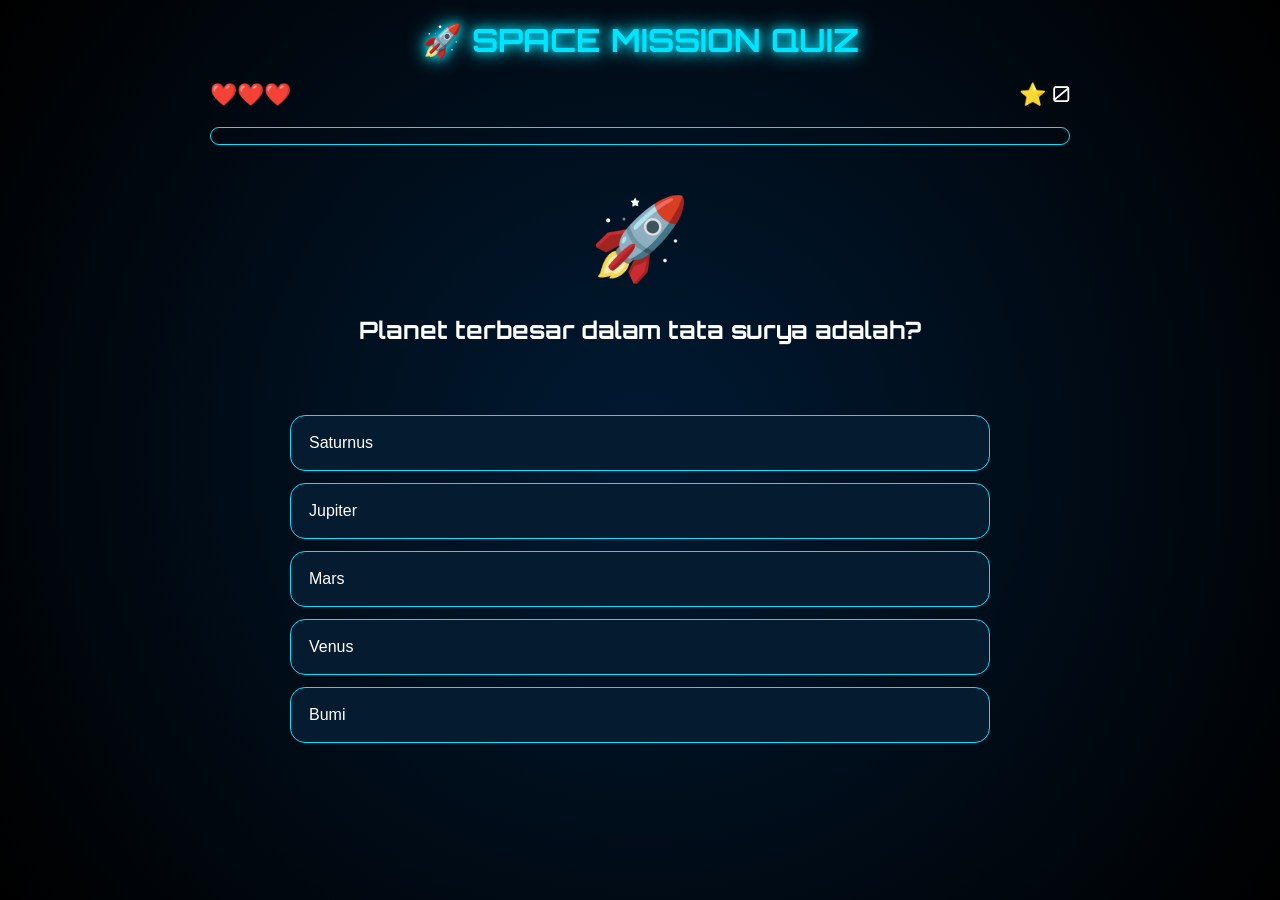
<file: quiz.html>
<!doctype html>
<html lang="id">
  <head>
    <meta charset="UTF-8" />
    <meta name="viewport" content="width=device-width, initial-scale=1.0" />

    <title>Kuis Tata Surya</title>

    <link rel="stylesheet" href="quiz.css" />

    <link
      href="https://fonts.googleapis.com/css2?family=Orbitron:wght@400;700&display=swap"
      rel="stylesheet"
    />
  </head>

  <body>
    <div id="stars"></div>

    <div class="container">
      <h1>🚀 SPACE MISSION QUIZ</h1>

      <div class="status-bar">
        <div id="lives">❤️❤️❤️</div>

        <div id="score">⭐ 0</div>
      </div>

      <div class="progress-container">
        <div id="progressBar"></div>
      </div>

      <div class="rocket-area">
        <div id="rocket">🚀</div>
      </div>

      <div class="question-box">
        <h2 id="question">Loading...</h2>
      </div>

      <div id="answers"></div>
      <div id="feedback"></div>
      <div id="result"></div>
    </div>

    <script src="quiz.js"></script>
  </body>
</html>
</file>
<file: quiz.css>
* {
  margin: 0;
  padding: 0;
  box-sizing: border-box;
}

body {
  font-family: "Orbitron", sans-serif;

  background: radial-gradient(circle at center, #001a33, #000000);

  color: white;

  min-height: 100vh;

  overflow-x: hidden;
  overflow-y: auto;
}

.container {
  max-width: 900px;

  margin: auto;

  padding: 20px;

  text-align: center;
  min-height: 100vh;
}

h1 {
  color: #00e5ff;

  margin-bottom: 20px;

  text-shadow:
    0 0 10px #00e5ff,
    0 0 20px #00e5ff;
}

.status-bar {
  display: flex;

  justify-content: space-between;

  margin-bottom: 20px;

  font-size: 22px;
}

.progress-container {
  width: 100%;

  height: 18px;

  border: 1px solid #00e5ff;

  border-radius: 20px;

  overflow: hidden;

  margin-bottom: 30px;
}

#progressBar {
  width: 0%;

  height: 100%;

  background: #00e5ff;

  transition: 0.5s;
}

.rocket-area {
  height: 120px;

  display: flex;

  justify-content: center;

  align-items: center;

  margin-bottom: 20px;
}

#rocket {
  font-size: 80px;

  transition: 0.6s;
}

.question-box {
  margin-bottom: 20px;
}

#question {
  color: white;

  min-height: 80px;
}

#answers {
  display: flex;

  flex-direction: column;

  gap: 12px;

  max-width: 700px;

  margin: auto;
}

.answer-btn {
  width: 100%;

  padding: 18px;

  text-align: left;

  border: none;

  border-radius: 15px;

  background: #051b30;

  color: white;

  cursor: pointer;

  font-size: 16px;

  border: 1px solid #00e5ff;

  transition: 0.3s;
}

.answer-btn:hover {
  transform: translateY(-4px);

  box-shadow: 0 0 15px #00e5ff;
}

.correct {
  background: #00aa55 !important;
}

.wrong {
  background: #cc2222 !important;
}

.shake {
  animation: shake 0.4s;
}

@keyframes shake {
  0% {
    transform: translateX(0);
  }
  25% {
    transform: translateX(-10px);
  }
  50% {
    transform: translateX(10px);
  }
  75% {
    transform: translateX(-10px);
  }
  100% {
    transform: translateX(0);
  }
}

#result {
  margin-top: 30px;

  font-size: 24px;
}

#result button {
  margin-top: 20px;

  padding: 18px 40px;

  font-size: 24px;

  font-family: "Orbitron", sans-serif;

  font-weight: bold;

  color: white;

  background: linear-gradient(45deg, #00e5ff, #0088ff);

  border: none;

  border-radius: 15px;

  cursor: pointer;

  box-shadow:
    0 0 15px #00e5ff,
    0 0 30px rgba(0, 229, 255, 0.5);

  transition: 0.3s;
}

#result button:hover {
  transform: scale(1.08);

  box-shadow:
    0 0 20px #00e5ff,
    0 0 40px #00e5ff;
}

@media (max-width: 768px) {
  #rocket {
    font-size: 60px;
  }
}

#feedback {
  margin-top: 20px;

  padding: 20px;

  border-radius: 15px;

  background: rgba(0, 229, 255, 0.1);

  border: 1px solid #00e5ff;

  color: white;

  display: none;

  max-width: 700px;

  margin-left: auto;

  margin-right: auto;

  z-index: 999;

  position: relative;
}

.feedback-correct {
  border-color: #00ff88;
}

.feedback-wrong {
  border-color: #ff4444;
}

.play-again-btn {
  width: 300px;

  height: 70px;

  font-size: 28px;

  font-weight: bold;

  letter-spacing: 2px;

  color: white;

  background: linear-gradient(45deg, #00e5ff, #00a2ff);

  border: 2px solid #00e5ff;

  border-radius: 20px;

  cursor: pointer;

  text-shadow: 0 0 10px white;

  box-shadow:
    0 0 20px #00e5ff,
    0 0 40px rgba(0, 229, 255, 0.5);

  transition: 0.3s;
}

.play-again-btn:hover {
  transform: scale(1.08);

  box-shadow:
    0 0 30px #00e5ff,
    0 0 60px #00e5ff;
}
</file>
